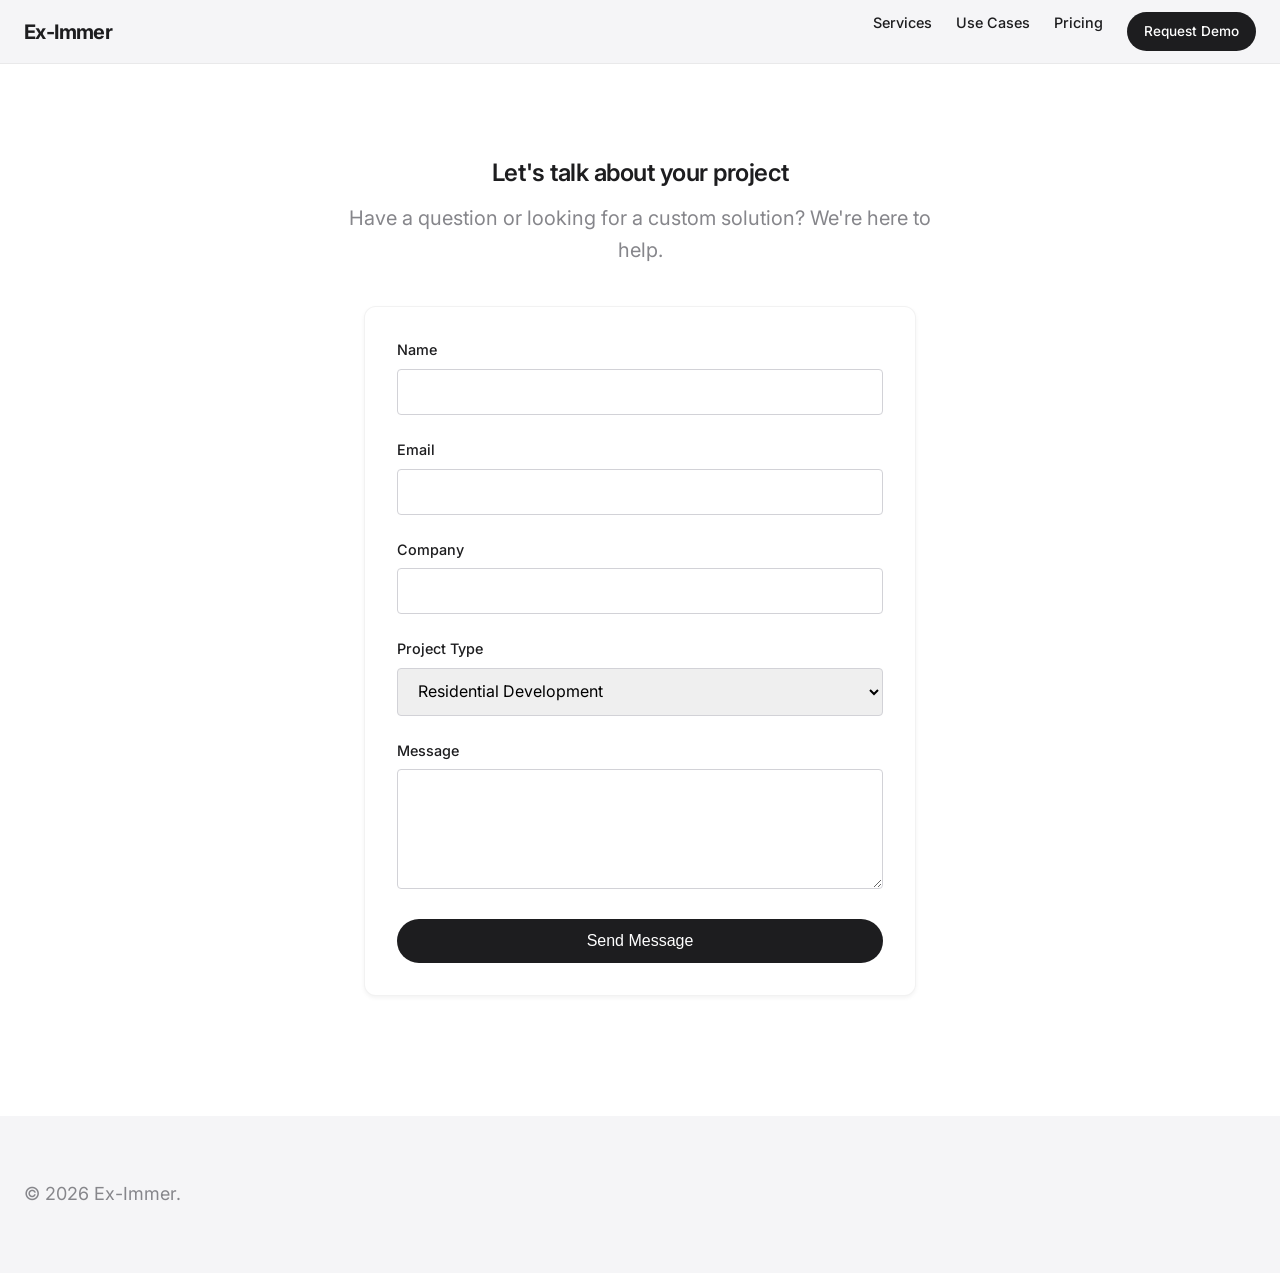
<file: contact.html>
<!DOCTYPE html>
<html lang="en">

<head>
    <meta charset="UTF-8">
    <meta name="viewport" content="width=device-width, initial-scale=1.0">
    <title>Contact Us | Ex-Immer</title>
    <link rel="stylesheet" href="css/style.css">
    <link href="https://fonts.googleapis.com/css2?family=Inter:wght@400;500;600;700&display=swap" rel="stylesheet">
    <style>
        .form-input,
        .form-textarea {
            width: 100%;
            padding: 12px 16px;
            border: 1px solid var(--color-border);
            border-radius: var(--radius-sm);
            font-family: var(--font-main);
            font-size: 1rem;
            margin-bottom: 24px;
        }

        .form-textarea {
            resize: vertical;
            min-height: 120px;
        }

        .form-label {
            display: block;
            margin-bottom: 8px;
            font-weight: 500;
            font-size: 0.9rem;
        }
    </style>
</head>

<body>

    <nav class="navbar">
        <div class="container">
            <a href="index.html" class="nav-logo">Ex-Immer</a>
            <div class="nav-links hidden-mobile">
                <a href="services.html" class="nav-link">Services</a>
                <a href="use-cases.html" class="nav-link">Use Cases</a>
                <a href="pricing.html" class="nav-link">Pricing</a>
                <a href="demo.html" class="nav-link btn btn-primary"
                    style="padding: 8px 16px; font-size: 0.85rem;">Request Demo</a>
            </div>
        </div>
    </nav>

    <main>

        <section class="section" style="padding-top: 160px; padding-bottom: 40px;">
            <div class="container text-center">
                <h1 class="mb-md">Let's talk about your project</h1>
                <p style="max-width: 600px; margin: 0 auto; font-size: 1.25rem;">
                    Have a question or looking for a custom solution? We're here to help.
                </p>
            </div>
        </section>

        <section class="section" style="padding-top: 0;">
            <div class="container" style="max-width: 600px;">
                <div class="card">
                    <form action="#" method="POST">
                        <label class="form-label" for="name">Name</label>
                        <input type="text" id="name" name="name" class="form-input" required>

                        <label class="form-label" for="email">Email</label>
                        <input type="email" id="email" name="email" class="form-input" required>

                        <label class="form-label" for="company">Company</label>
                        <input type="text" id="company" name="company" class="form-input">

                        <label class="form-label" for="project-type">Project Type</label>
                        <select id="project-type" name="project-type" class="form-input">
                            <option value="residential">Residential Development</option>
                            <option value="commercial">Commercial / Office</option>
                            <option value="brokerage">Brokerage / Agency</option>
                            <option value="other">Other</option>
                        </select>

                        <label class="form-label" for="message">Message</label>
                        <textarea id="message" name="message" class="form-textarea" required></textarea>

                        <button type="submit" class="btn btn-primary" style="width: 100%;">Send Message</button>
                    </form>
                </div>
            </div>
        </section>

    </main>

    <footer class="footer">
        <div class="container">
            <p style="color: var(--color-text-secondary);">&copy; 2026 Ex-Immer.</p>
        </div>
    </footer>

</body>

</html>
</file>
<file: css/style.css>
/* ==========================================================================
   Ex-Immer Real Estate - Design System
   ========================================================================== */

:root {
  /* --- Colors --- */
  --color-bg-body: #ffffff;
  --color-bg-alt: #f5f5f7;
  --color-text-main: #1d1d1f;
  --color-text-secondary: #86868b;
  --color-accent: #0066cc;
  --color-accent-hover: #004499;
  --color-border: #d2d2d7;
  --color-white: #ffffff;
  --color-black: #000000;

  /* --- Typography --- */
  --font-main:
    "Inter", -apple-system, BlinkMacSystemFont, "Segoe UI", Roboto, Oxygen,
    Ubuntu, Cantarell, "Open Sans", "Helvetica Neue", sans-serif;
  --font-heading: "Inter", sans-serif;
  /* Setup for potential different heading font */

  /* --- Spacing --- */
  --spacing-xs: 4px;
  --spacing-sm: 8px;
  --spacing-md: 16px;
  --spacing-lg: 24px;
  --spacing-xl: 32px;
  --spacing-2xl: 48px;
  --spacing-3xl: 64px;
  --spacing-4xl: 96px;
  --spacing-section: 120px;

  /* --- Layout --- */
  --container-width: 1280px;
  --container-padding: 24px;
  --header-height: 64px;

  /* --- Shadows & Radius --- */
  --radius-sm: 4px;
  --radius-md: 12px;
  --radius-lg: 24px;
  --shadow-sm: 0 2px 4px rgba(0, 0, 0, 0.05);
  --shadow-md: 0 4px 12px rgba(0, 0, 0, 0.08);
  --shadow-lg: 0 12px 24px rgba(0, 0, 0, 0.12);
}

/* ==========================================================================
   Reset & Base
   ========================================================================== */
* {
  box-sizing: border-box;
  margin: 0;
  padding: 0;
}

html {
  font-size: 16px;
  scroll-behavior: smooth;
}

body {
  font-family: var(--font-main);
  background-color: var(--color-bg-body);
  color: var(--color-text-main);
  line-height: 1.5;
  -webkit-font-smoothing: antialiased;
  -moz-osx-font-smoothing: grayscale;
}

img,
video {
  max-width: 100%;
  height: auto;
  display: block;
}

a {
  text-decoration: none;
  color: inherit;
  transition: color 0.2s ease;
}

ul {
  list-style: none;
}

h1,
h2,
h3,
h4,
h5,
h6 {
  font-family: var(--font-heading);
  font-weight: 600;
  line-height: 1.1;
  letter-spacing: -0.02em;
  color: var(--color-text-main);
}

p {
  color: var(--color-text-secondary);
  font-size: 1.125rem;
  line-height: 1.6;
}

/* ==========================================================================
   Layout Utilities
   ========================================================================== */
.container {
  max-width: var(--container-width);
  margin: 0 auto;
  padding: 0 var(--container-padding);
  width: 100%;
}

.section {
  padding: var(--spacing-section) 0;
}

.grid {
  display: grid;
  gap: var(--spacing-lg);
}

.services-flex-container {
  display: flex;
  flex-wrap: wrap;
  justify-content: center;
  gap: 32px;
}

.services-flex-container .service-item {
  width: 320px;
  max-width: 100%;
}

.grid-12 {
  grid-template-columns: repeat(12, 1fr);
}

.flex {
  display: flex;
}

.flex-col {
  flex-direction: column;
}

.items-center {
  align-items: center;
}

.justify-between {
  justify-content: space-between;
}

.justify-center {
  justify-content: center;
}

.gap-sm {
  gap: var(--spacing-sm);
}

.gap-md {
  gap: var(--spacing-md);
}

.gap-lg {
  gap: var(--spacing-lg);
}

/* ==========================================================================
   Components
   ========================================================================== */

/* Button */
.btn {
  display: inline-flex;
  align-items: center;
  justify-content: center;
  padding: 12px 24px;
  font-size: 1rem;
  font-weight: 500;
  border-radius: 999px;
  /* Pill shape */
  transition: all 0.2s ease;
  cursor: pointer;
  border: 1px solid transparent;
}

.btn-primary {
  background-color: var(--color-text-main);
  color: var(--color-white) !important;
}

.btn-primary:hover {
  background-color: #000;
  transform: translateY(-1px);
}

.service-item img {
  width: 100%;
  height: 200px;
  object-fit: cover;
  border-radius: var(--radius-sm);
  margin-bottom: var(--spacing-md);
  transition: transform 0.3s ease;
}

.service-item:hover img {
  transform: scale(1.02);
}

/* Carousel Styles */
.carousel-container {
  position: relative;
  width: 100%;
  height: 100%;
  display: flex;
  align-items: center;
  justify-content: center;
  background: #000;
}

.carousel-slide {
  display: none;
  width: 100%;
  height: 100%;
}

.carousel-slide.active {
  display: block;
}

.carousel-btn {
  position: absolute;
  top: 50%;
  transform: translateY(-50%);
  background: rgba(255, 255, 255, 0.2);
  color: white;
  border: none;
  width: 50px;
  height: 50px;
  border-radius: 50%;
  cursor: pointer;
  display: flex;
  align-items: center;
  justify-content: center;
  font-size: 24px;
  transition: background 0.2s ease;
  z-index: 5;
}

.carousel-btn:hover {
  background: rgba(255, 255, 255, 0.4);
}

.prev-btn {
  left: 20px;
}

.next-btn {
  right: 20px;
}

.carousel-indicators {
  position: absolute;
  bottom: 20px;
  left: 50%;
  transform: translateX(-50%);
  display: flex;
  gap: 8px;
  z-index: 5;
}

.indicator {
  width: 10px;
  height: 10px;
  border-radius: 50%;
  background: rgba(255, 255, 255, 0.4);
  cursor: pointer;
}

.indicator.active {
  background: white;
}

.btn-secondary {
  background-color: rgba(0, 0, 0, 0.05);
  color: var(--color-text-main);
}

.btn-secondary:hover {
  background-color: rgba(0, 0, 0, 0.1);
}

.btn-accent {
  background-color: var(--color-accent);
  color: var(--color-white);
}

.btn-accent:hover {
  background-color: var(--color-accent-hover);
}

/* Navbar */
.navbar {
  position: fixed;
  top: 0;
  left: 0;
  width: 100%;
  height: var(--header-height);
  background-color: var(--color-bg-alt);
  backdrop-filter: blur(12px);
  z-index: 1000;
  border-bottom: 1px solid rgba(0, 0, 0, 0.05);
}

.navbar .container {
  height: 100%;
  display: flex;
  align-items: center;
  justify-content: space-between;
}

.nav-logo {
  font-weight: 700;
  font-size: 1.25rem;
  letter-spacing: -0.03em;
}

.nav-links {
  display: flex;
  gap: var(--spacing-lg);
}

.nav-link {
  font-size: 0.9rem;
  font-weight: 500;
  color: var(--color-text-main);
}

.nav-link:hover {
  color: var(--color-accent);
}

/* Footer */
.footer {
  background-color: var(--color-bg-alt);
  padding: var(--spacing-3xl) 0;
  font-size: 0.9rem;
}

.footer-top {
  padding-bottom: var(--spacing-2xl);
  border-bottom: 1px solid var(--color-border);
  margin-bottom: var(--spacing-lg);
}

/* Cards */
.card {
  background: var(--color-white);
  border-radius: var(--radius-md);
  padding: var(--spacing-xl);
  border: 1px solid rgba(0, 0, 0, 0.05);
  box-shadow: var(--shadow-sm);
  transition:
    transform 0.2s ease,
    box-shadow 0.2s ease;
}

.card:hover {
  transform: translateY(-2px);
  box-shadow: var(--shadow-md);
}

.service-overview-card {
  display: flex;
  flex-direction: column;
  height: 100%;
}

.service-overview-card .btn {
  margin-top: auto;
}

/* Utilities */
.text-center {
  text-align: center;
}

.hidden {
  display: none;
}

.mt-sm {
  margin-top: var(--spacing-sm);
}

.mt-md {
  margin-top: var(--spacing-md);
}

.mt-lg {
  margin-top: var(--spacing-lg);
}

.mb-sm {
  margin-bottom: var(--spacing-sm);
}

.mb-md {
  margin-bottom: var(--spacing-md);
}

.mb-xl {
  margin-bottom: var(--spacing-xl);
}

.mb-2xl {
  margin-bottom: var(--spacing-2xl);
}

/* Typography Utilities */
.text-hero-desc {
  font-size: 1.1rem;
  line-height: 1.6;
  color: var(--color-text-secondary);
  max-width: 650px;
}

@media (min-width: 768px) {
  .text-hero-desc {
    font-size: 1.25rem;
  }
}

/* Value Props Grid */
.value-props-grid {
  display: grid;
  grid-template-columns: repeat(1, 1fr);
  gap: var(--spacing-md);
  margin-top: var(--spacing-lg);
}

@media (min-width: 768px) {
  .value-props-grid {
    grid-template-columns: repeat(3, 1fr);
    gap: 16px;
    /* Reduced gap so cards themselves can be wider */
  }
}

.value-prop-card {
  padding: 20px;
  /* Slightly less padding to give text more inner width */
  background: var(--color-white);
  border-radius: var(--radius-md);
  border: 1px solid rgba(0, 0, 0, 0.05);
  box-shadow: var(--shadow-sm);
  transition:
    transform 0.2s ease,
    box-shadow 0.2s ease;
}

.value-prop-card:hover {
  transform: translateY(-4px);
  box-shadow: var(--shadow-lg);
}

.value-prop-title {
  font-size: 1.15rem;
  margin-bottom: var(--spacing-sm);
  color: var(--color-text-main);
}

.value-prop-desc {
  font-size: 0.95rem;
  line-height: 1.6;
  color: var(--color-text-secondary);
}

/* Animations */
.fade-in {
  opacity: 0;
  transform: translateY(20px);
  transition:
    opacity 0.6s ease-out,
    transform 0.6s ease-out;
}

.fade-in.visible {
  opacity: 1;
  transform: translateY(0);
}

/* ==========================================================================
   Modals
   ========================================================================== */
.modal {
  display: none;
  position: fixed;
  z-index: 1001;
  /* Above navbar */
  left: 0;
  top: 0;
  width: 100%;
  height: 100%;
  overflow: auto;
  background-color: rgba(0, 0, 0, 0.8);
  backdrop-filter: blur(5px);
  align-items: center;
  justify-content: center;
}

.modal-content {
  background-color: var(--color-bg-body);
  margin: auto;
  padding: 0;
  border-radius: var(--radius-lg);
  width: 90%;
  max-width: 900px;
  position: relative;
  box-shadow: var(--shadow-lg);
  animation: modalSlideIn 0.3s ease-out;
  overflow-y: auto;
  overflow-x: hidden;
  display: flex;
  flex-direction: column;
  max-height: 90vh;

  /* ocultar scrollbar */
  scrollbar-width: none;
  -ms-overflow-style: none;
}

.modal-content::-webkit-scrollbar {
  display: none;
}

@keyframes modalSlideIn {
  from {
    transform: translateY(50px);
    opacity: 0;
  }

  to {
    transform: translateY(0);
    opacity: 1;
  }
}

.close-modal {
  color: var(--color-white);
  position: sticky;
  top: 0;
  right: 0;
  float: right;
  z-index: 100;
  cursor: pointer;
  background: transparent;
  width: 48px;
  height: 48px;
  display: flex;
  align-items: center;
  justify-content: center;
  font-size: 28px;
  line-height: 1;
  text-shadow: 0 2px 4px rgba(0, 0, 0, 0.5);
  transition:
    transform 0.2s ease,
    opacity 0.2s ease;
  margin-top: 0;
  margin-right: 0;
  margin-bottom: -48px;
  /* Pulls content up under it */
}

.close-modal:hover {
  transform: scale(1.1);
  opacity: 0.8;
}

.modal-body {
  padding: var(--spacing-xl);
}

.modal-media-container {
  width: 100%;
  background-color: #000;
  display: flex;
  align-items: center;
  justify-content: center;
  height: 500px;
  position: relative;
}

.modal-media-container img,
.modal-media-container video {
  width: 100%;
  height: 100%;
  object-fit: contain;
}

/* Carousel Styles */
.carousel-container {
  position: relative;
  width: 100%;
  height: 100%;
  display: flex;
  align-items: center;
  justify-content: center;
}

.carousel-slide {
  display: none;
  width: 100%;
  height: 100%;
}

.carousel-slide.active {
  display: block;
}

.carousel-btn {
  position: absolute;
  top: 50%;
  transform: translateY(-50%);
  background: rgba(255, 255, 255, 0.2);
  color: white;
  border: none;
  width: 40px;
  height: 40px;
  border-radius: 50%;
  cursor: pointer;
  display: flex;
  align-items: center;
  justify-content: center;
  font-size: 20px;
  transition: background 0.2s ease;
  z-index: 5;
}

.carousel-btn:hover {
  background: rgba(255, 255, 255, 0.4);
}

.prev-btn {
  left: 20px;
}

.next-btn {
  right: 20px;
}

.carousel-indicators {
  position: absolute;
  bottom: 20px;
  left: 50%;
  transform: translateX(-50%);
  display: flex;
  gap: 8px;
  z-index: 5;
}

.indicator {
  width: 8px;
  height: 8px;
  border-radius: 50%;
  background: rgba(255, 255, 255, 0.4);
  cursor: pointer;
}

.indicator.active {
  background: white;
}
</file>
